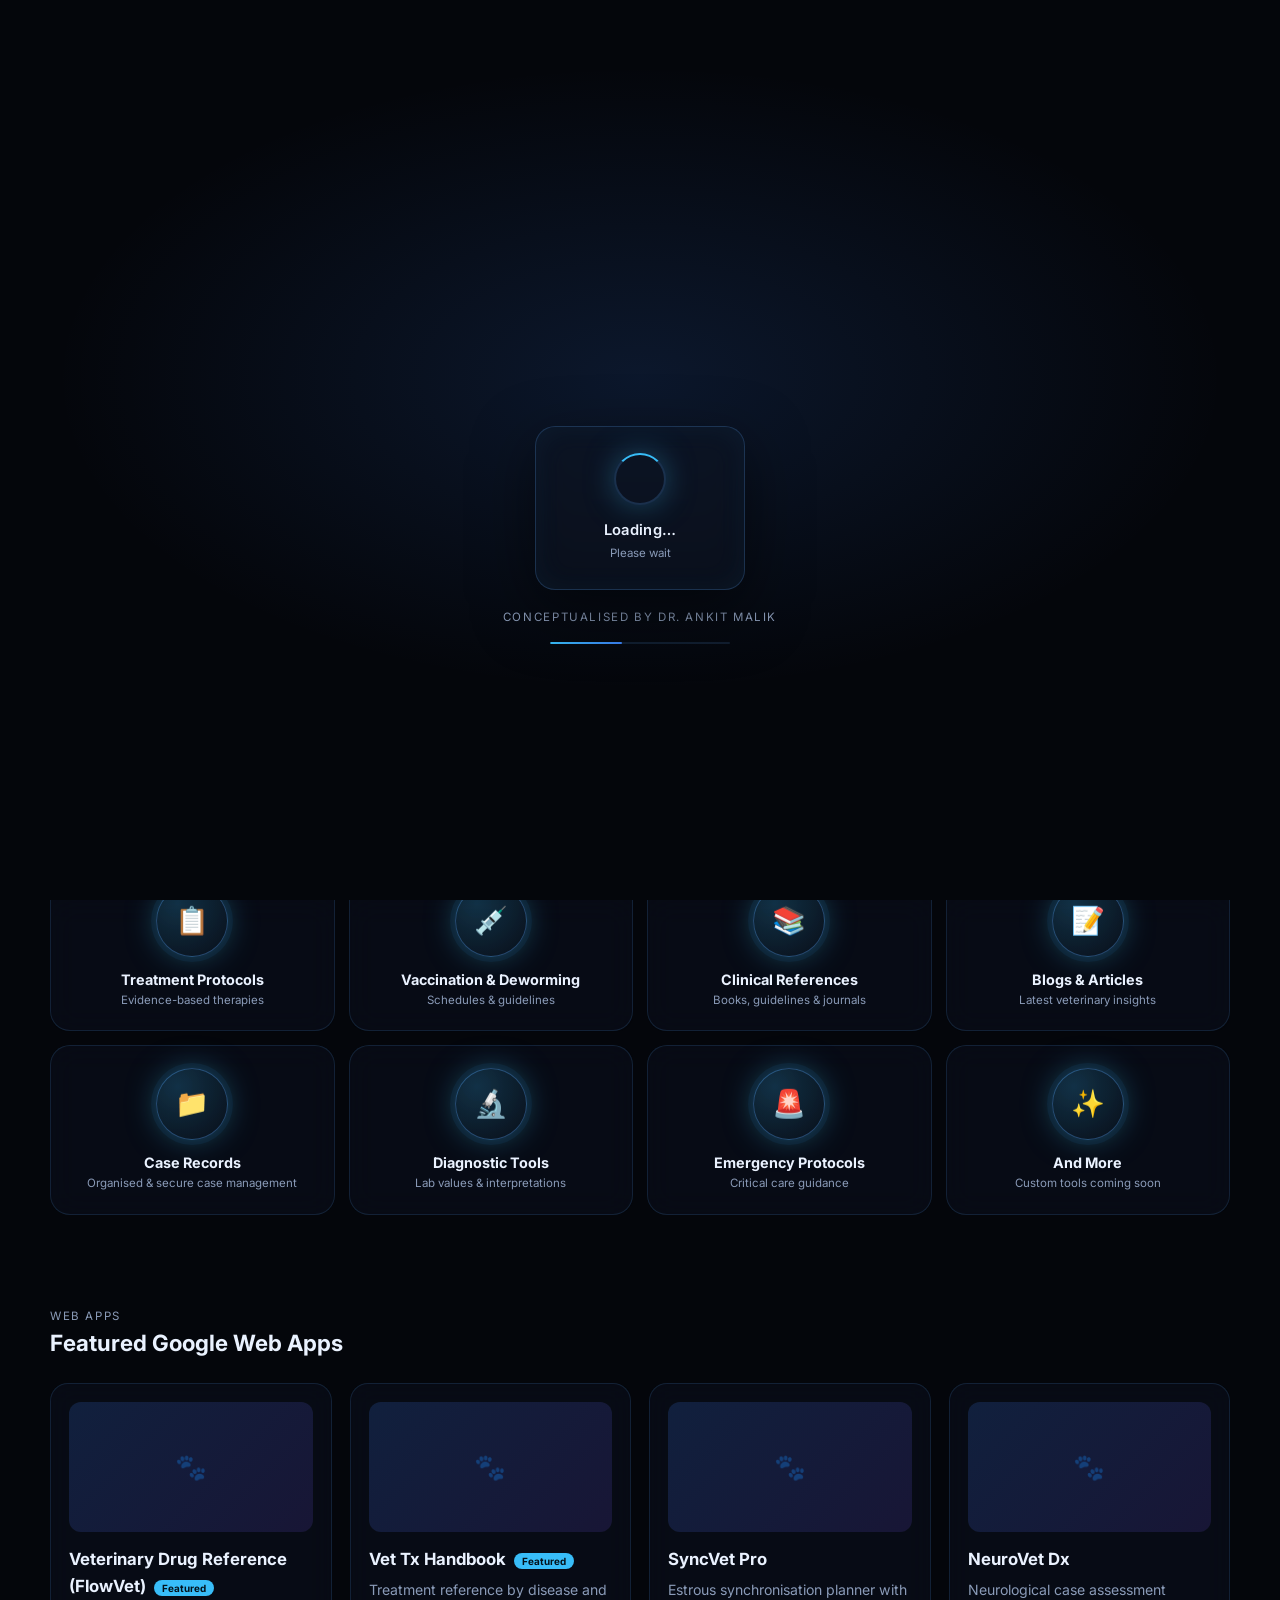
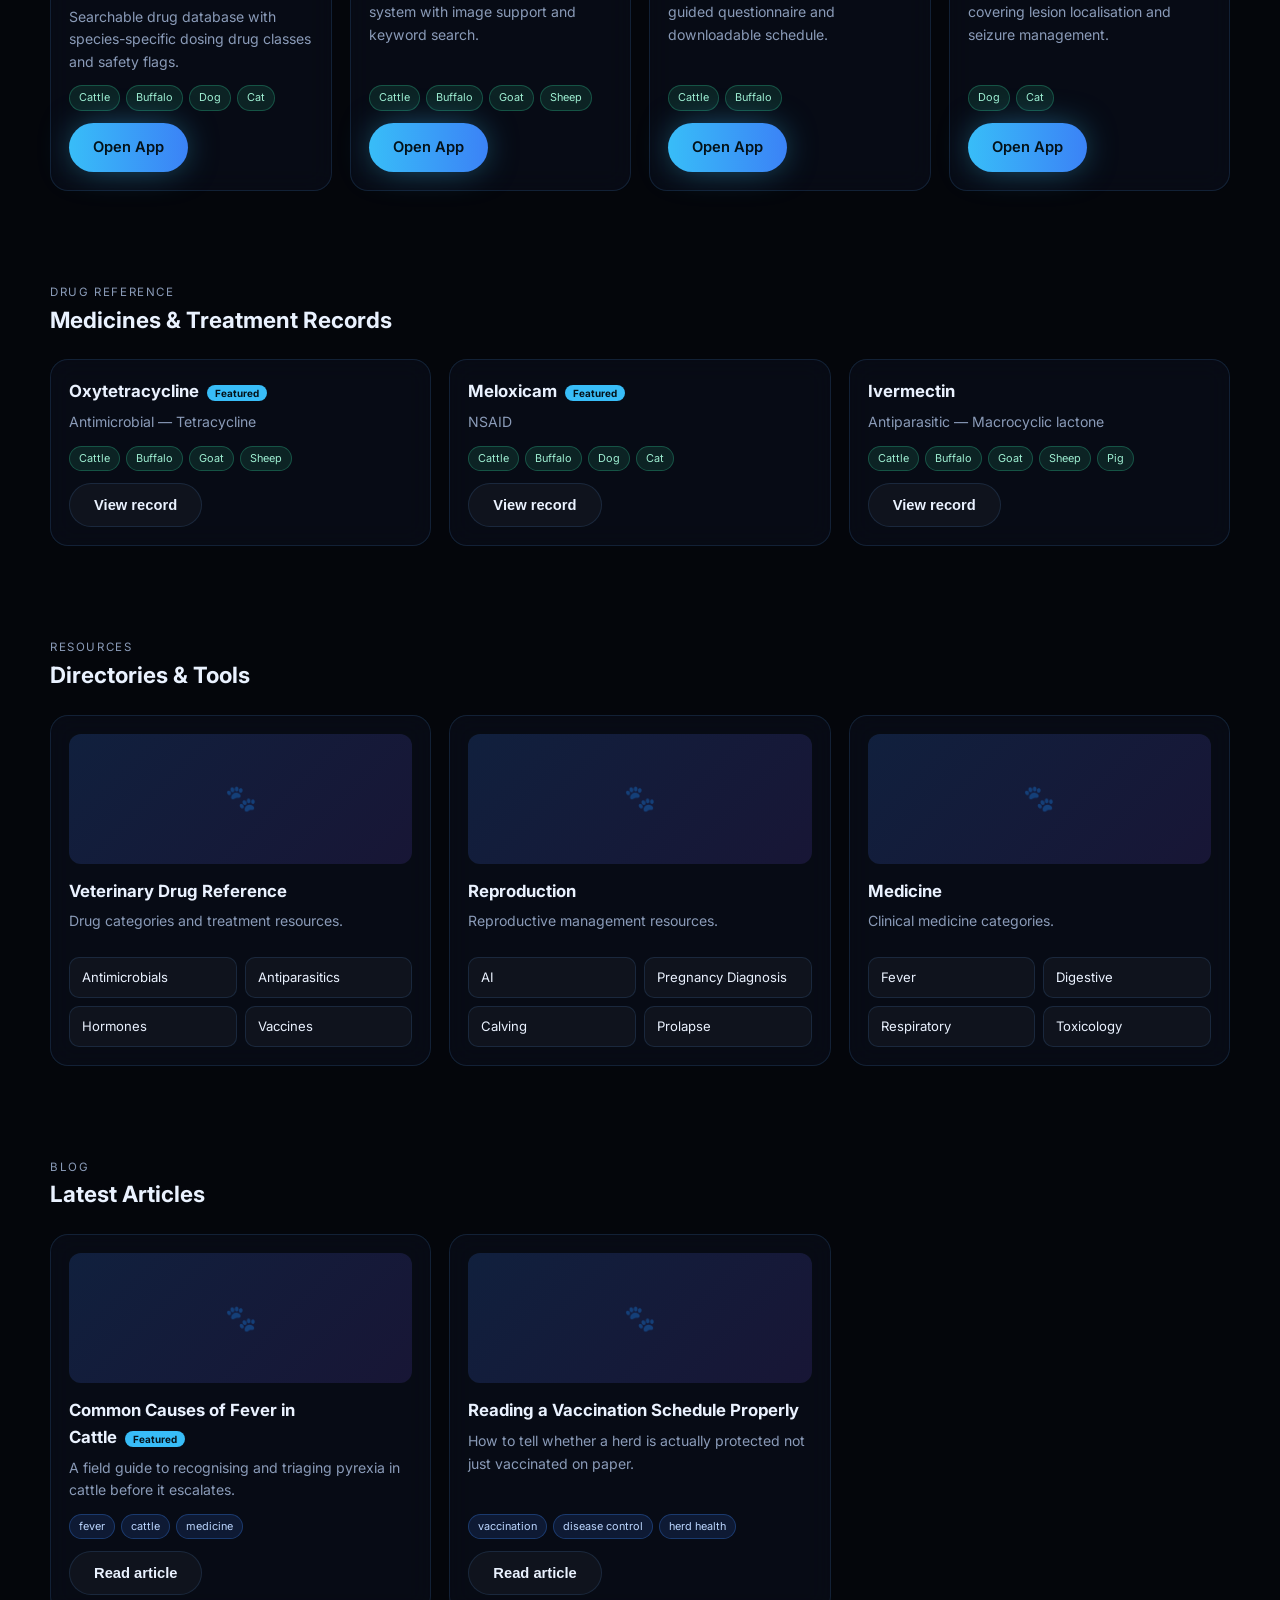
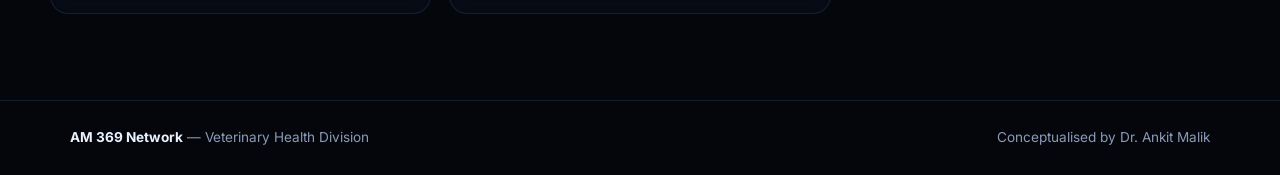
<file: index.html>
<!DOCTYPE html>
<html lang="en">
<head>
<meta charset="UTF-8">
<meta name="viewport" content="width=device-width, initial-scale=1.0, viewport-fit=cover">
<meta name="description" content="AM 369 Network — Veterinary Digital Resource Network. Conceptualised by Dr. Ankit Malik.">
<title>AM 369 Network</title>
<link rel="preconnect" href="https://fonts.googleapis.com">
<link rel="preconnect" href="https://fonts.gstatic.com" crossorigin>
<link href="https://fonts.googleapis.com/css2?family=Inter:wght@400;500;600;700&display=swap" rel="stylesheet">
<link rel="stylesheet" href="assets/css/style.css">
</head>
<body>

<!-- START / LOADER — dust particles forming the brand name -->
<div id="loader">
  <canvas id="particle-canvas" aria-hidden="true"></canvas>
  <div class="loader-glass">
    <div class="ring"></div>
    <div class="lt">Loading…</div>
    <div class="ls">Please wait</div>
  </div>
  <div class="loader-sub" id="loader-sub">Conceptualised by Dr. Ankit Malik</div>
  <div class="loader-bar"><i></i></div>
</div>

<!-- AUTH GATE (start entry) -->
<div id="gate" class="hide">
  <div class="gate-card">
    <div class="gate-mark">
      <svg width="30" height="30" viewBox="0 0 30 30" fill="none">
        <circle cx="15" cy="15" r="13" stroke="#38BDF8" stroke-width="1.6"/>
        <path d="M15 6 L15 24 M9 12 Q15 8 21 12 M9 20 Q15 24 21 20" stroke="#5AA9FF" stroke-width="1.6"/>
      </svg>
    </div>
    <div class="gate-title">AM 369 Network</div>
    <div class="gate-division">Veterinary Health Division</div>
    <div class="gate-sub">Smart tools · Trusted references · Better decisions</div>
    <button class="gate-btn gate-google" id="gate-login" style="display:none">
      <svg width="18" height="18" viewBox="0 0 18 18"><path fill="#4285F4" d="M17.6 9.2c0-.6-.1-1.2-.2-1.8H9v3.4h4.8a4.1 4.1 0 0 1-1.8 2.7v2.2h2.9c1.7-1.6 2.7-3.9 2.7-6.5z"/><path fill="#34A853" d="M9 18c2.4 0 4.5-.8 6-2.2l-2.9-2.2c-.8.5-1.8.9-3.1.9-2.4 0-4.4-1.6-5.1-3.8H.9v2.3A9 9 0 0 0 9 18z"/><path fill="#FBBC05" d="M3.9 10.7a5.4 5.4 0 0 1 0-3.4V5H.9a9 9 0 0 0 0 8z"/><path fill="#EA4335" d="M9 3.6c1.3 0 2.5.5 3.4 1.3l2.6-2.6A9 9 0 0 0 .9 5l3 2.3C4.6 5.2 6.6 3.6 9 3.6z"/></svg>
      Log in
    </button>
    <button class="gate-btn gate-register" id="gate-register" style="display:none">Register</button>
    <button class="gate-btn gate-guest" id="gate-guest">Enter as Guest</button>
    <div class="gate-note" id="gate-note">Guest access lets you explore everything without registration. Log in to save preferences and unlock member features.</div>
  </div>
</div>

<div class="ambient"><span></span><span></span><span></span></div>

<!-- HEADER -->
<header class="site">
  <div class="nav">
    <a class="brand" href="index.html">
      <svg class="brand-mark" viewBox="0 0 34 34" fill="none">
        <circle cx="17" cy="17" r="15" stroke="#38BDF8" stroke-width="1.6"/>
        <path d="M17 7 L17 27 M10 13 Q17 9 24 13 M10 21 Q17 25 24 21" stroke="#5AA9FF" stroke-width="1.6" fill="none"/>
      </svg>
      <span><span id="brand-name">AM 369 Network</span><small id="brand-designer">Conceptualised by Dr. Ankit Malik</small></span>
    </a>
    <div class="nav-search">
      <span>🔍</span>
      <input id="global-search" type="search" placeholder="Search drug, disease, species, article…" aria-label="Search">
    </div>
    <button class="menu-toggle" id="menu-toggle" aria-label="Open menu">☰</button>
  </div>
</header>

<!-- DRAWER -->
<div class="drawer-scrim" id="drawer-scrim"></div>
<aside class="drawer" id="drawer" aria-hidden="true">
  <div class="drawer-head">
    <b>Menu</b>
    <button class="drawer-close" id="drawer-close" aria-label="Close menu">✕</button>
  </div>
  <nav class="drawer-nav">
    <a class="drawer-link" href="#top"><span class="ic">🏠</span> Dashboard</a>
    <div class="drawer-link" id="dl-species"><span class="ic">🐾</span> Species Directory <span style="margin-left:auto;color:#5a6b88">›</span></div>
    <div class="drawer-sub" id="drawer-species" style="display:none"></div>
    <a class="drawer-link" href="#modules"><span class="ic">🧩</span> Modules</a>
    <a class="drawer-link" href="#medicines"><span class="ic">💊</span> Drug Reference</a>
    <a class="drawer-link" href="#blogs"><span class="ic">📝</span> Blogs &amp; Articles</a>
    <a class="drawer-link" href="#directories"><span class="ic">📁</span> Directories &amp; Tools</a>

    <div class="drawer-section-label">Web Apps</div>
    <div class="drawer-apps" id="drawer-apps"></div>
  </nav>
  <div class="drawer-foot">
    <div class="drawer-user"><span>👤</span> <span id="drawer-user-label">Browsing as Guest</span></div>
  </div>
</aside>

<span id="top"></span>

<!-- HERO -->
<section class="hero wrap reveal">
  <div class="eyebrow" id="hero-eyebrow">Veterinary Digital Resource Network</div>
  <h1 id="hero-title">Premium veterinary knowledge &amp; clinical reference.</h1>
  <p id="hero-lead">A curated hub for veterinary web apps, drug references, treatment records and species-wise resources — conceptualised by Dr. Ankit Malik.</p>
  <div class="hero-actions">
    <a class="btn btn-primary" id="hero-cta-primary" href="#systems">Explore System</a>
    <a class="btn btn-ghost" id="hero-cta-secondary" href="#medicines">Drug Reference</a>
  </div>
</section>

<div class="wrap"><div id="ad-top" class="ad-slot hidden" data-slot="homeTop">Ad space</div></div>

<!-- MODULES (platform features) -->
<section class="block wrap" id="modules">
  <div class="section-head reveal">
    <div><div class="eyebrow" id="modules-eyebrow">Platform</div><h2 id="modules-title">Powerful Veterinary Modules</h2></div>
  </div>
  <div id="modules-grid" class="mod-grid stagger">
    <div class="skeleton"></div><div class="skeleton"></div><div class="skeleton"></div><div class="skeleton"></div>
  </div>
</section>

<!-- WEB APPS -->
<section class="block wrap" id="apps">
  <div class="section-head reveal">
    <div><div class="eyebrow" id="apps-eyebrow">Web Apps</div><h2 id="apps-title">Featured Google Web Apps</h2></div>
  </div>
  <div id="apps-grid" class="grid cols-4 stagger">
    <div class="skeleton"></div><div class="skeleton"></div><div class="skeleton"></div><div class="skeleton"></div>
  </div>
</section>

<!-- MEDICINES -->
<section class="block wrap" id="medicines">
  <div class="section-head reveal">
    <div><div class="eyebrow" id="medicines-eyebrow">Drug Reference</div><h2 id="medicines-title">Medicines &amp; Treatment Records</h2></div>
  </div>
  <div id="medicines-grid" class="grid cols-3 stagger">
    <div class="skeleton"></div><div class="skeleton"></div><div class="skeleton"></div>
  </div>
</section>

<!-- DIRECTORIES -->
<section class="block wrap" id="directories">
  <div class="section-head reveal">
    <div><div class="eyebrow" id="directories-eyebrow">Resources</div><h2 id="directories-title">Directories &amp; Tools</h2></div>
  </div>
  <div id="dir-grid" class="grid cols-3 stagger">
    <div class="skeleton"></div><div class="skeleton"></div><div class="skeleton"></div>
  </div>
</section>

<div class="wrap"><div id="ad-inline" class="ad-slot hidden" data-slot="homeInline">Ad space</div></div>

<!-- BLOGS -->
<section class="block wrap" id="blogs">
  <div class="section-head reveal">
    <div><div class="eyebrow" id="blogs-eyebrow">Blog</div><h2 id="blogs-title">Latest Articles</h2></div>
  </div>
  <div id="blogs-grid" class="grid cols-3 stagger">
    <div class="skeleton"></div><div class="skeleton"></div><div class="skeleton"></div>
  </div>
</section>

<!-- FOOTER -->
<footer class="site">
  <div class="wrap">
    <span id="footer-line1"><b>AM 369 Network</b> — Veterinary Digital Resource Network</span>
    <span id="footer-line2">Conceptualised by Dr. Ankit Malik · &copy; 2026</span>
  </div>
</footer>

<!-- MEDICINE DETAIL MODAL -->
<div class="modal-overlay" id="med-modal">
  <div class="modal">
    <button class="modal-close" id="mm-close" aria-label="Close">✕</button>
    <div class="meta" id="mm-meta"></div>
    <h2 id="mm-title"></h2>
    <div class="med-detail" id="mm-body"></div>
  </div>
</div>

<!-- BLOG MODAL -->
<div class="modal-overlay" id="blog-modal">
  <div class="modal">
    <button class="modal-close" id="bm-close" aria-label="Close">✕</button>
    <div class="meta" id="bm-meta"></div>
    <h2 id="bm-title"></h2>
    <div id="bm-ad" class="ad-slot hidden"></div>
    <div class="blog-body" id="bm-body"></div>
  </div>
</div>

<div id="toasts"></div>

<script src="assets/js/particles.js"></script>
<script src="assets/js/data-service.js"></script>
<script src="assets/js/app.js"></script>
</body>
</html>
</file>
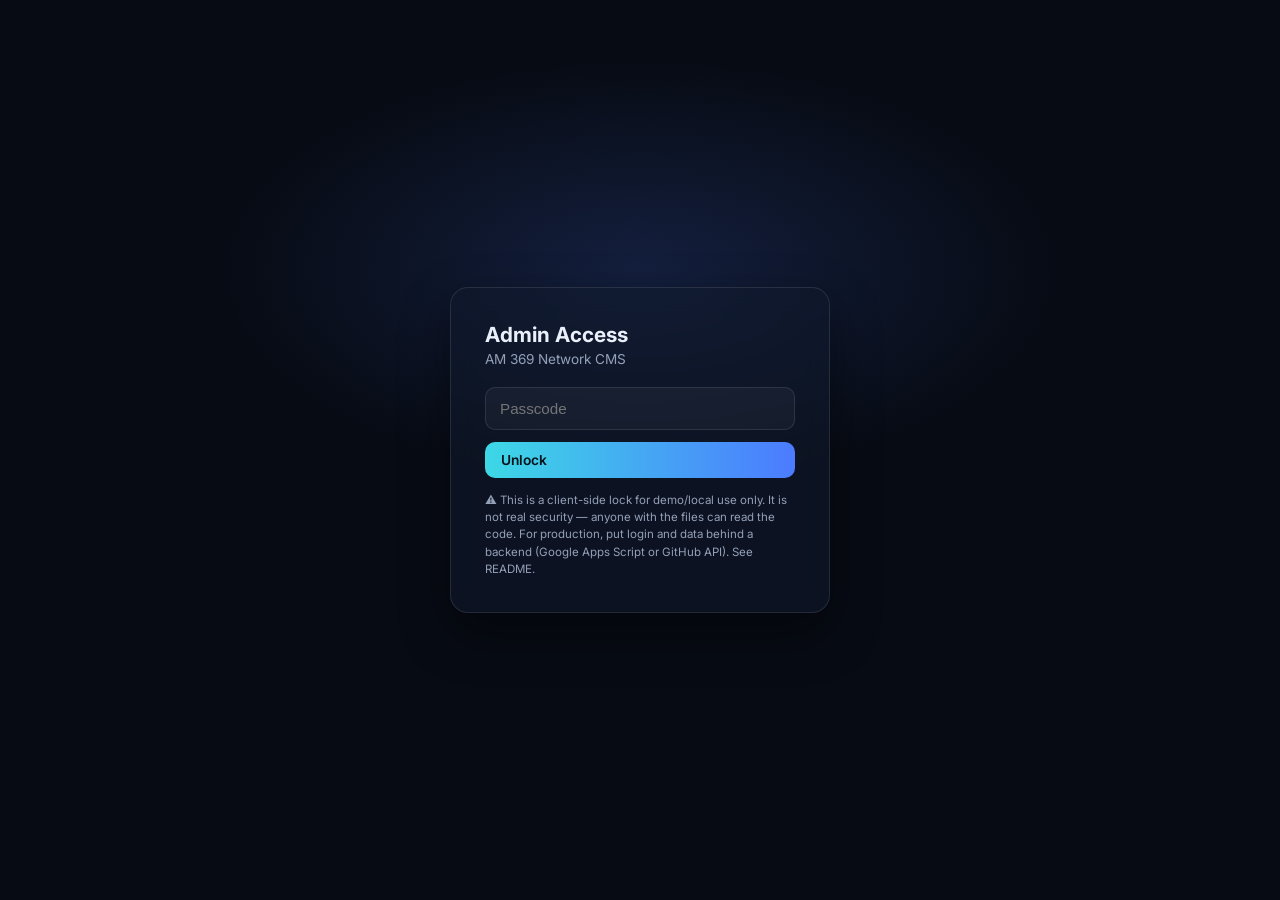
<file: admin.html>
<!DOCTYPE html>
<html lang="en">
<head>
<meta charset="UTF-8">
<meta name="viewport" content="width=device-width, initial-scale=1.0">
<meta name="robots" content="noindex, nofollow">
<title>AM 369 Network — Admin</title>
<link rel="preconnect" href="https://fonts.googleapis.com">
<link href="https://fonts.googleapis.com/css2?family=Inter:wght@400;500;600;700&display=swap" rel="stylesheet">
<link rel="stylesheet" href="assets/css/admin.css">
</head>
<body>

<!-- LOGIN (client-side lock only) -->
<div id="login">
  <div class="box">
    <h1>Admin Access</h1>
    <p>AM 369 Network CMS</p>
    <input id="login-pass" type="password" placeholder="Passcode" autocomplete="off">
    <button class="btn btn-primary" id="login-btn" style="width:100%">Unlock</button>
    <div class="warn">⚠ This is a client-side lock for demo/local use only. It is not real security — anyone with the files can read the code. For production, put login and data behind a backend (Google Apps Script or GitHub API). See README.</div>
  </div>
</div>

<div class="shell">
  <!-- SIDEBAR -->
  <aside class="sidebar" id="sidebar">
    <div class="sb-brand">
      <svg viewBox="0 0 30 30" fill="none"><circle cx="15" cy="15" r="13" stroke="#3DD8E6" stroke-width="1.6"/><path d="M15 6 L15 24 M9 12 Q15 8 21 12 M9 20 Q15 24 21 20" stroke="#9A6BFF" stroke-width="1.6"/></svg>
      AM 369
    </div>
    <nav class="sb-nav">
      <a data-view="dashboard" class="active">📊 Dashboard</a>
      <a data-view="content">✏️ Site Content</a>
      <a data-view="apps">🧩 Web Apps</a>
      <a data-view="modules">🎛️ Modules</a>
      <a data-view="medicines">💊 Medicines</a>
      <a data-view="blogs">📝 Blogs</a>
      <a data-view="directories">📁 Directories</a>
      <a data-view="species">🐾 Species</a>
      <a data-view="settings">⚙ Settings &amp; Backup</a>
    </nav>
  </aside>

  <!-- MAIN -->
  <div class="main">
    <div class="topbar">
      <div style="display:flex;align-items:center;gap:12px">
        <button class="hamb" id="hamb">☰</button>
        <h2 id="topbar-title">Dashboard</h2>
      </div>
      <div class="actions">
        <a class="btn btn-ghost btn-sm" href="index.html" target="_blank">View site ↗</a>
        <button class="btn btn-ghost btn-sm" id="logout">Logout</button>
      </div>
    </div>

    <div class="content">
      <!-- DASHBOARD -->
      <section id="view-dashboard" class="view active">
        <div class="stats" id="stats"></div>
        <div class="panel">
          <div class="panel-head"><h3>Welcome</h3></div>
          <p style="color:var(--muted);margin:0">Manage web apps, blogs, directories and species from the sidebar. All changes save to this browser (LocalStorage). Use <b>Settings → Export</b> to download updated JSON and commit it to the repo so changes go live for everyone.</p>
        </div>
      </section>

      <!-- SITE CONTENT -->
      <section id="view-content" class="view">
        <div class="panel">
          <div class="panel-head"><h3>Editable Site Text</h3></div>
          <p style="color:var(--muted);font-size:.85rem;margin:0 0 16px">Every heading, hero line and footer string on the public site lives here — change it and it updates the live site immediately (in this browser; export + commit to publish for everyone).</p>
          <div id="content-form"></div>
        </div>
      </section>

      <!-- MEDICINES -->
      <section id="view-medicines" class="view">
        <div class="panel">
          <div class="panel-head">
            <h3>Medicines &amp; Drug Records</h3>
            <div style="display:flex;gap:10px">
              <input class="table-search" id="medicines-search" placeholder="Search medicines…">
              <button class="btn btn-primary btn-sm" id="add-medicine">+ Add Medicine</button>
            </div>
          </div>
          <table><thead><tr><th>Name</th><th>Class</th><th>Species</th><th>Status</th><th>Actions</th></tr></thead><tbody id="medicines-tbody"></tbody></table>
        </div>
      </section>

      <!-- MODULES -->
      <section id="view-modules" class="view">
        <div class="panel">
          <div class="panel-head">
            <h3>Modules (homepage feature cards)</h3>
            <div style="display:flex;gap:10px">
              <input class="table-search" id="modules-search" placeholder="Search modules…">
              <button class="btn btn-primary btn-sm" id="add-module">+ Add Module</button>
            </div>
          </div>
          <table><thead><tr><th>Order</th><th>Title</th><th>Subtitle</th><th>Link</th><th>Actions</th></tr></thead><tbody id="modules-tbody"></tbody></table>
        </div>
      </section>

      <!-- APPS -->
      <section id="view-apps" class="view">
        <div class="panel">
          <div class="panel-head">
            <h3>Web Apps</h3>
            <div style="display:flex;gap:10px">
              <input class="table-search" id="apps-search" placeholder="Search apps…">
              <button class="btn btn-primary btn-sm" id="add-app">+ Add App</button>
            </div>
          </div>
          <table><thead><tr><th>Title</th><th>Category</th><th>Species</th><th>Status</th><th>Actions</th></tr></thead><tbody id="apps-tbody"></tbody></table>
        </div>
      </section>

      <!-- BLOGS -->
      <section id="view-blogs" class="view">
        <div class="panel">
          <div class="panel-head">
            <h3>Blogs &amp; Articles</h3>
            <div style="display:flex;gap:10px">
              <input class="table-search" id="blogs-search" placeholder="Search blogs…">
              <button class="btn btn-primary btn-sm" id="add-blog">+ Add Article</button>
            </div>
          </div>
          <table><thead><tr><th>Title</th><th>Category</th><th>Date</th><th>Status</th><th>Actions</th></tr></thead><tbody id="blogs-tbody"></tbody></table>
        </div>
      </section>

      <!-- DIRECTORIES -->
      <section id="view-directories" class="view">
        <div class="panel">
          <div class="panel-head">
            <h3>Directories</h3>
            <div style="display:flex;gap:10px">
              <input class="table-search" id="dirs-search" placeholder="Search directories…">
              <button class="btn btn-primary btn-sm" id="add-dir">+ Add Directory</button>
            </div>
          </div>
          <table><thead><tr><th>Title</th><th>Subfolders</th><th>Species</th><th>Actions</th></tr></thead><tbody id="dirs-tbody"></tbody></table>
        </div>
      </section>

      <!-- SPECIES -->
      <section id="view-species" class="view">
        <div class="panel">
          <div class="panel-head">
            <h3>Species</h3>
            <div style="display:flex;gap:10px">
              <input class="table-search" id="species-search" placeholder="Search species…">
              <button class="btn btn-primary btn-sm" id="add-sp">+ Add Species</button>
            </div>
          </div>
          <table><thead><tr><th>Name</th><th>Description</th><th>Actions</th></tr></thead><tbody id="species-tbody"></tbody></table>
        </div>
      </section>

      <!-- SETTINGS -->
      <section id="view-settings" class="view">
        <div class="panel">
          <div class="panel-head"><h3>Access &amp; Sign-in</h3></div>
          <div id="auth-form"></div>
        </div>
        <div class="panel">
          <div class="panel-head"><h3>Subscription (future payments)</h3></div>
          <div id="sub-form"></div>
        </div>
        <div class="panel">
          <div class="panel-head"><h3>Google Drive Upload</h3></div>
          <div id="drive-form"></div>
        </div>
        <div class="panel">
          <div class="panel-head"><h3>Ad Slots (future-proof)</h3></div>
          <div id="ads-form"></div>
        </div>
        <div class="panel">
          <div class="panel-head"><h3>Backup &amp; Restore</h3></div>
          <div style="display:flex;gap:10px;flex-wrap:wrap">
            <button class="btn btn-primary" id="btn-export">⬇ Export JSON backup</button>
            <button class="btn btn-ghost" id="btn-import">⬆ Import JSON backup</button>
            <button class="btn btn-danger" id="btn-reset">↺ Reset to sample data</button>
            <input type="file" id="import-file" accept="application/json" style="display:none">
          </div>
          <p style="color:var(--muted);font-size:.82rem;margin-top:14px">Export gives you the updated data files. To publish changes for all visitors, replace the files in <code>/assets/data/</code> of your repo with the exported ones and commit.</p>
        </div>
      </section>
    </div>
  </div>
</div>

<!-- MODAL -->
<div class="modal-overlay" id="modal"><div class="modal" id="modal-content"></div></div>
<div id="toasts"></div>

<script src="assets/js/data-service.js"></script>
<script src="assets/js/admin.js"></script>
</body>
</html>
</file>
<file: assets/css/style.css>
/* AM 369 Network — Public site styles (dark black / lightning blue) */
:root{
  --bg:#04060B;
  --bg-2:#080B14;
  --panel:rgba(255,255,255,0.035);
  --panel-brd:rgba(90,170,255,0.14);
  --glass:rgba(10,16,28,0.62);
  --text:#EAF2FF;
  --muted:#8A9BB8;
  --cyan:#38BDF8;
  --blue:#3B82F6;
  --blue-bright:#5AA9FF;
  --purple:#7C5CFF;
  --vet-green:#34D399;
  --danger:#FF6B6B;
  --radius:18px;
  --max:1180px;
  --shadow:0 24px 60px rgba(0,0,0,0.55);
  --glow:0 0 34px -6px rgba(56,189,248,0.55);
}
*{box-sizing:border-box;}
html{scroll-behavior:smooth;}
body{
  margin:0; background:
    radial-gradient(1200px 620px at 12% -12%, rgba(59,130,246,0.14), transparent 60%),
    radial-gradient(1000px 520px at 100% 0%, rgba(124,92,255,0.10), transparent 55%),
    radial-gradient(700px 400px at 60% 120%, rgba(56,189,248,0.08), transparent 60%),
    var(--bg);
  color:var(--text);
  font-family:'Inter','Segoe UI',system-ui,sans-serif;
  line-height:1.6; -webkit-font-smoothing:antialiased;
  overflow-x:hidden;
}
a{color:inherit; text-decoration:none;}
img{max-width:100%; display:block;}
.wrap{max-width:var(--max); margin:0 auto; padding:0 20px;}
:focus-visible{outline:2px solid var(--cyan); outline-offset:2px;}

/* floating ambient shapes */
.ambient{position:fixed; inset:0; z-index:0; overflow:hidden; pointer-events:none;}
.ambient span{position:absolute; border-radius:50%; filter:blur(80px); opacity:0.30; animation:float 18s ease-in-out infinite;}
.ambient span:nth-child(1){width:360px;height:360px;background:var(--blue);top:-90px;left:-70px;}
.ambient span:nth-child(2){width:300px;height:300px;background:var(--purple);bottom:-70px;right:-50px;animation-delay:-6s;}
.ambient span:nth-child(3){width:240px;height:240px;background:var(--cyan);top:40%;left:60%;animation-delay:-10s;}
@keyframes float{0%,100%{transform:translateY(0)}50%{transform:translateY(-30px)}}

/* ---------- Start / loader (particle formation) ---------- */
#loader{
  position:fixed; inset:0; z-index:100; display:flex; flex-direction:column;
  align-items:center; justify-content:center; text-align:center;
  background:radial-gradient(900px 480px at 50% 42%, rgba(59,130,246,0.14), transparent 65%), var(--bg);
  transition:opacity .7s ease, visibility .7s ease;
}
#loader.hide{opacity:0; visibility:hidden;}
#particle-canvas{position:absolute; inset:0; width:100%; height:100%;}
/* glass loading card */
.loader-glass{position:relative; z-index:3; margin-top:170px; width:210px; padding:26px 22px; border-radius:20px;
  background:rgba(14,20,34,0.5); border:1px solid rgba(90,170,255,.22); backdrop-filter:blur(16px);
  box-shadow:0 20px 60px rgba(0,0,0,.5), inset 0 0 30px rgba(56,189,248,.05); text-align:center;
  opacity:0; animation:subFade .8s ease forwards .4s;}
.loader-glass .ring{width:52px; height:52px; margin:0 auto 14px; border-radius:50%;
  border:2px solid rgba(90,170,255,.2); border-top-color:var(--cyan); animation:spin 1s linear infinite; box-shadow:var(--glow);}
.loader-glass .lt{font-size:.92rem; font-weight:600; letter-spacing:.02em;}
.loader-glass .ls{font-size:.72rem; color:var(--muted); margin-top:2px;}
@keyframes spin{to{transform:rotate(360deg)}}
.loader-sub{position:relative; z-index:2; color:var(--muted); margin-top:18px; letter-spacing:.14em; text-transform:uppercase; font-size:.72rem; opacity:0; animation:subFade 1s ease forwards 1.4s;}
.loader-bar{position:relative; z-index:2; width:180px;height:2px;border-radius:99px;background:rgba(90,170,255,.14); margin-top:16px; overflow:hidden; opacity:0; animation:subFade 1s ease forwards 1.4s;}
.loader-bar i{display:block;height:100%;width:40%;border-radius:99px;background:linear-gradient(90deg,var(--cyan),var(--blue)); animation:load 1.4s ease-in-out infinite;}
@keyframes load{0%{margin-left:-45%}100%{margin-left:105%}}
@keyframes subFade{to{opacity:1}}

/* ---------- Auth gate (start screen entry) ---------- */
#gate{position:fixed; inset:0; z-index:96; display:flex; align-items:center; justify-content:center; padding:24px;
  background:radial-gradient(800px 420px at 50% 38%, rgba(59,130,246,0.14), transparent 62%), var(--bg);
  transition:opacity .5s ease, visibility .5s ease;}
#gate.hide{opacity:0; visibility:hidden; pointer-events:none;}
.gate-card{width:100%; max-width:400px; text-align:center; background:var(--glass); border:1px solid var(--panel-brd);
  border-radius:24px; padding:34px 26px; backdrop-filter:blur(16px); box-shadow:var(--shadow);}
.gate-mark{width:56px; height:56px; margin:0 auto 16px; display:grid; place-items:center; border-radius:16px;
  border:1px solid rgba(56,189,248,.4); background:rgba(56,189,248,.06); box-shadow:var(--glow);}
.gate-title{font-size:1.4rem; font-weight:700; letter-spacing:.3px;
  background:linear-gradient(90deg,#fff,#9fd4ff,#5AA9FF); -webkit-background-clip:text; background-clip:text; color:transparent;}
.gate-division{font-size:.7rem; letter-spacing:.22em; text-transform:uppercase; color:var(--cyan); margin-top:4px; font-weight:600;}
.gate-sub{color:var(--muted); font-size:.82rem; margin:10px 0 24px;}
.gate-btn{width:100%; display:inline-flex; align-items:center; justify-content:center; gap:10px; padding:13px 18px;
  border-radius:14px; font-size:.9rem; font-weight:600; cursor:pointer; border:1px solid var(--panel-brd); margin-bottom:12px; transition:transform .12s ease, border-color .2s;}
.gate-btn:active{transform:translateY(1px);}
.gate-google{background:#fff; color:#12151c; border-color:transparent;}
.gate-google:hover{box-shadow:0 8px 24px rgba(255,255,255,.12);}
.gate-register{background:var(--panel); color:var(--text); border-color:var(--panel-brd);}
.gate-register:hover{border-color:var(--cyan);}
.gate-guest{background:linear-gradient(90deg,var(--cyan),var(--blue)); color:#04121a; border-color:transparent; box-shadow:var(--glow);}
.gate-note{color:var(--muted); font-size:.7rem; margin-top:10px; line-height:1.5;}

/* ---------- Module cards (circular thumbnail frames) ---------- */
.mod-grid{display:grid; grid-template-columns:repeat(4,1fr); gap:14px;}
.mod-card{position:relative; text-align:center; padding:22px 14px; border-radius:20px; cursor:pointer;
  background:var(--glass); border:1px solid var(--panel-brd); backdrop-filter:blur(14px);
  transition:transform .3s cubic-bezier(.22,1,.36,1), border-color .3s, box-shadow .3s;}
.mod-card:hover{transform:translateY(-6px) scale(1.02); border-color:rgba(56,189,248,.45); box-shadow:0 18px 40px -14px rgba(56,189,248,.6);}
.circ-thumb{width:72px; height:72px; margin:0 auto 14px; border-radius:50%; display:grid; place-items:center; font-size:1.7rem;
  background:radial-gradient(circle at 30% 25%, rgba(56,189,248,.22), rgba(11,17,28,.6));
  border:1.5px solid rgba(90,170,255,.35); box-shadow:0 0 0 5px rgba(56,189,248,.06), var(--glow); overflow:hidden;
  transition:transform .3s cubic-bezier(.34,1.56,.64,1);}
.mod-card:hover .circ-thumb{transform:rotateY(12deg) rotateX(6deg) scale(1.06);}
.circ-thumb img{width:100%; height:100%; object-fit:cover; border-radius:50%;}
.mod-card h4{font-size:.9rem; margin:0 0 4px; line-height:1.25; word-break:break-word;}
.mod-card .sub{font-size:.72rem; color:var(--muted); line-height:1.35;}

/* ---------- Header ---------- */
header.site{position:sticky; top:0; z-index:50; backdrop-filter:blur(16px);
  background:linear-gradient(180deg,rgba(4,6,11,.9),rgba(4,6,11,.6));
  border-bottom:1px solid var(--panel-brd);}
.nav{display:flex; align-items:center; gap:18px; padding:14px 20px; max-width:var(--max); margin:0 auto;}
.brand{display:flex; align-items:center; gap:10px; font-weight:700;}
.brand small{display:block; font-weight:400; font-size:.68rem; color:var(--muted); letter-spacing:.06em;}
.brand-mark{width:34px;height:34px;flex:none;}
.nav-search{flex:1; display:flex; align-items:center; gap:8px; background:var(--panel);
  border:1px solid var(--panel-brd); border-radius:99px; padding:9px 16px; max-width:420px;}
.nav-search input{flex:1; background:none; border:none; color:var(--text); font-size:.9rem; outline:none;}
.nav-search input::placeholder{color:var(--muted);}
.species-select{background:var(--panel); border:1px solid var(--panel-brd); color:var(--text);
  border-radius:99px; padding:9px 14px; font-size:.85rem; outline:none; cursor:pointer;}
.species-select option{background:var(--bg-2);}
.nav-admin{color:var(--muted); font-size:.8rem; border:1px solid var(--panel-brd); padding:8px 14px; border-radius:99px;}
.nav-admin:hover{color:var(--text); border-color:var(--cyan);}
.menu-toggle{display:none; background:none;border:none;color:var(--text);cursor:pointer;}

/* ---------- Hero ---------- */
.hero{position:relative; z-index:1; padding:76px 0 40px; text-align:center;}
.hero .eyebrow{color:var(--cyan); letter-spacing:.16em; text-transform:uppercase; font-size:.72rem; font-weight:600;}
.hero h1{font-size:clamp(2rem,5.2vw,3.4rem); margin:14px auto 0; max-width:18ch; line-height:1.1;
  background:linear-gradient(90deg,#fff,#9fd4ff,#5AA9FF); -webkit-background-clip:text; background-clip:text; color:transparent;}
.hero p{color:var(--muted); max-width:56ch; margin:18px auto 0; font-size:1.05rem;}
.hero-actions{display:flex; gap:14px; justify-content:center; margin-top:30px; flex-wrap:wrap;}
.btn{border:none; cursor:pointer; font-size:.92rem; font-weight:600; padding:13px 24px; border-radius:99px; display:inline-flex; align-items:center; gap:8px; transition:transform .15s ease, box-shadow .2s ease;}
.btn:active{transform:translateY(1px);}
.btn-primary{color:#04121a; background:linear-gradient(90deg,var(--cyan),var(--blue)); box-shadow:var(--glow);}
.btn-primary:hover{box-shadow:0 0 46px -4px rgba(56,189,248,.8);}
.btn-ghost{color:var(--text); background:var(--panel); border:1px solid var(--panel-brd);}
.btn-ghost:hover{border-color:var(--cyan);}
.btn-ghost{color:var(--text); background:var(--panel); border:1px solid var(--panel-brd);}
.btn-ghost:hover{border-color:var(--cyan);}

/* ---------- Sections ---------- */
section.block{position:relative; z-index:1; padding:46px 0;}
.section-head{display:flex; align-items:end; justify-content:space-between; gap:16px; margin-bottom:22px; flex-wrap:wrap;}
.section-head h2{font-size:1.4rem; margin:0;}
.section-head .eyebrow{color:var(--muted); font-size:.72rem; letter-spacing:.14em; text-transform:uppercase;}

/* ---------- Cards ---------- */
.grid{display:grid; gap:18px;}
.grid.cols-4{grid-template-columns:repeat(4,1fr);}
.grid.cols-3{grid-template-columns:repeat(3,1fr);}
.grid.cols-2{grid-template-columns:repeat(2,1fr);}
.card{background:var(--glass); border:1px solid var(--panel-brd); border-radius:var(--radius);
  padding:18px; backdrop-filter:blur(12px); display:flex; flex-direction:column; transition:transform .18s ease, border-color .18s ease;}
.card:hover{transform:translateY(-4px); border-color:rgba(56,189,248,.4); box-shadow:0 0 30px -10px rgba(56,189,248,.5);}
.card .thumb{height:130px; border-radius:12px; margin-bottom:14px; overflow:hidden; background:
  linear-gradient(135deg,rgba(59,130,246,.18),rgba(124,92,255,.14)); display:flex; align-items:center; justify-content:center;}
.card .thumb img{width:100%; height:100%; object-fit:cover;}
.card .thumb .ph{color:rgba(159,212,255,.45); font-size:1.6rem;}
.card h3{font-size:1.05rem; margin:0 0 6px;}
.card p{color:var(--muted); font-size:.88rem; margin:0 0 12px; flex-grow:1;}
.tags{display:flex; flex-wrap:wrap; gap:6px; margin-bottom:12px;}
.tag{font-size:.68rem; padding:3px 9px; border-radius:99px; background:rgba(59,130,246,.14); color:#bcd6ff; border:1px solid rgba(59,130,246,.3);}
.tag.sp{background:rgba(52,211,153,.12); color:#9ff0d3; border-color:rgba(52,211,153,.28);}
.card .card-btn{margin-top:auto; align-self:flex-start;}
.featured-flag{font-size:.62rem; color:#04121a; background:var(--cyan); padding:2px 8px; border-radius:99px; font-weight:700; margin-left:8px;}

/* directory */
.dir-card{cursor:pointer;}
.subfolders{display:grid; grid-template-columns:repeat(2,1fr); gap:8px; margin-top:12px;}
.subfolder{background:var(--panel); border:1px solid var(--panel-brd); border-radius:10px; padding:9px 12px; font-size:.82rem;}

/* blog */
.blog-body{white-space:pre-line; color:#c7d4ea; margin-top:16px;}

/* ad slots */
.ad-slot{margin:26px 0; min-height:60px; border:1px dashed rgba(90,170,255,.18); border-radius:12px;
  display:flex; align-items:center; justify-content:center; color:var(--muted); font-size:.78rem;}
.ad-slot[data-filled="1"]{border-style:solid; border-color:var(--panel-brd);}
.ad-slot.hidden{display:none;}

/* states */
.skeleton{background:linear-gradient(90deg,rgba(90,170,255,.05),rgba(90,170,255,.12),rgba(90,170,255,.05));
  background-size:200% 100%; animation:sk 1.3s infinite; border-radius:12px; height:180px;}
@keyframes sk{0%{background-position:200% 0}100%{background-position:-200% 0}}
.empty{color:var(--muted); text-align:center; padding:40px; border:1px dashed var(--panel-brd); border-radius:var(--radius);}

/* toast */
#toasts{position:fixed; bottom:20px; left:50%; transform:translateX(-50%); z-index:200; display:flex; flex-direction:column; gap:10px; align-items:center;}
.toast{background:var(--glass); border:1px solid var(--panel-brd); backdrop-filter:blur(12px);
  padding:12px 18px; border-radius:12px; font-size:.88rem; box-shadow:var(--shadow); animation:toastIn .25s ease;}
.toast.ok{border-color:rgba(56,211,159,.5);}
.toast.err{border-color:rgba(255,107,107,.5);}
@keyframes toastIn{from{opacity:0; transform:translateY(10px)}to{opacity:1; transform:translateY(0)}}

/* footer */
footer.site{position:relative; z-index:1; border-top:1px solid var(--panel-brd); margin-top:40px; padding:26px 0; color:var(--muted); font-size:.85rem;}
footer.site .wrap{display:flex; justify-content:space-between; gap:10px; flex-wrap:wrap;}
footer.site b{color:var(--text);}

/* modal (blog detail) */
.modal-overlay{position:fixed; inset:0; z-index:150; background:rgba(2,4,9,.72); backdrop-filter:blur(6px);
  display:none; align-items:flex-start; justify-content:center; padding:40px 16px; overflow:auto;}
.modal-overlay.show{display:flex;}
.modal{background:var(--bg-2); border:1px solid var(--panel-brd); border-radius:var(--radius);
  max-width:720px; width:100%; padding:28px; box-shadow:var(--shadow);}
.modal h2{margin-top:0;}
.modal .meta{color:var(--muted); font-size:.82rem; margin-bottom:8px;}
.modal-close{float:right; background:var(--panel); border:1px solid var(--panel-brd); color:var(--text); border-radius:99px; width:34px; height:34px; cursor:pointer;}

/* ---------- Drawer (side menu) ---------- */
.menu-toggle{display:inline-grid; place-items:center; width:42px; height:42px; flex:none; border-radius:12px;
  border:1px solid var(--panel-brd); background:var(--panel); color:var(--text); cursor:pointer;}
.menu-toggle:hover{border-color:var(--cyan);}
.drawer-scrim{position:fixed; inset:0; z-index:80; background:rgba(2,4,9,.62); backdrop-filter:blur(4px);
  opacity:0; visibility:hidden; transition:opacity .3s ease, visibility .3s ease;}
.drawer-scrim.open{opacity:1; visibility:visible;}
.drawer{position:fixed; top:0; right:0; height:100%; width:86%; max-width:380px; z-index:81;
  background:rgba(6,9,16,.96); backdrop-filter:blur(18px); border-left:1px solid var(--panel-brd);
  transform:translateX(100%); transition:transform .32s cubic-bezier(.22,1,.36,1); display:flex; flex-direction:column;}
.drawer.open{transform:translateX(0);}
.drawer-head{display:flex; align-items:center; justify-content:space-between; padding:16px 18px; border-bottom:1px solid var(--panel-brd);}
.drawer-head b{font-size:.9rem; letter-spacing:.06em; color:#9fd4ff;}
.drawer-close{width:36px;height:36px; border-radius:10px; border:1px solid var(--panel-brd); background:var(--panel); color:var(--text); cursor:pointer;}
.drawer-nav{flex:1; overflow-y:auto; padding:10px;}
.drawer-link{display:flex; align-items:center; gap:12px; padding:12px 14px; border-radius:12px; color:#cdd8ee; font-size:.9rem; cursor:pointer;}
.drawer-link:hover{background:rgba(56,189,248,.1); color:#fff;}
.drawer-link .ic{width:18px; text-align:center; flex:none;}
.drawer-section-label{font-size:.68rem; text-transform:uppercase; letter-spacing:.12em; color:var(--muted); padding:14px 14px 6px;}
.drawer-apps{display:flex; flex-direction:column; gap:2px;}
.drawer-sub{margin:2px 8px 6px; display:grid; grid-template-columns:1fr 1fr; gap:6px; padding:8px; border:1px solid var(--panel-brd); border-radius:12px; background:rgba(255,255,255,.02);}
.drawer-chip{font-size:.74rem; padding:7px 8px; border-radius:9px; border:1px solid var(--panel-brd); background:var(--panel); color:#cdd8ee; cursor:pointer; text-align:center; overflow:hidden; text-overflow:ellipsis; white-space:nowrap;}
.drawer-chip:hover{border-color:var(--cyan); color:#fff;}
.drawer-foot{padding:12px; border-top:1px solid var(--panel-brd);}
.drawer-user{display:flex; align-items:center; gap:10px; font-size:.82rem; color:var(--muted);}
.drawer-user b{color:var(--text); font-weight:600;}

/* ---------- Browse by System ---------- */
.sys-grid{display:grid; grid-template-columns:repeat(4,1fr); gap:12px;}
.sys-card{background:var(--glass); border:1px solid var(--panel-brd); border-radius:16px; padding:16px 12px; text-align:center; cursor:pointer; transition:transform .18s ease, border-color .18s ease, box-shadow .18s ease;}
.sys-card:hover{transform:translateY(-3px); border-color:rgba(56,189,248,.4); box-shadow:0 0 24px -10px rgba(56,189,248,.5);}
.sys-ic{width:46px; height:46px; margin:0 auto 10px; border-radius:12px; display:grid; place-items:center; font-size:1.4rem;
  border:1px solid rgba(56,189,248,.25); background:rgba(56,189,248,.06); overflow:hidden;}
.sys-ic img{width:100%; height:100%; object-fit:cover;}
.sys-card h4{font-size:.82rem; margin:0 0 3px; line-height:1.25; word-break:break-word;}
.sys-card .count{font-size:.72rem; color:var(--muted);}

/* medicine detail rows */
.med-detail{margin-top:16px;}
.med-row{display:grid; grid-template-columns:160px 1fr; gap:14px; padding:10px 0; border-top:1px solid var(--panel-brd); font-size:.9rem;}
.med-row:first-child{border-top:none;}
.med-row b{color:var(--muted); font-weight:600; font-size:.78rem; text-transform:uppercase; letter-spacing:.04em;}
.med-row span{color:var(--text);}

/* ---------- scroll-reveal motion (AM Network motion standard) ----------
 * transform + opacity only (GPU-accelerated), fast-in/slow-out easing,
 * one signature moment (particle intro) + quiet disciplined reveals elsewhere,
 * staggered children, reduced-motion fully respected (handled in JS + here). */
.reveal{opacity:0; transform:translateY(28px); filter:blur(4px);
  transition:opacity .6s cubic-bezier(.22,1,.36,1), transform .6s cubic-bezier(.22,1,.36,1), filter .6s cubic-bezier(.22,1,.36,1);}
.reveal.in-view{opacity:1; transform:none; filter:blur(0);}
.stagger-item{opacity:0; transform:translateY(22px);
  transition:opacity .5s cubic-bezier(.22,1,.36,1), transform .5s cubic-bezier(.22,1,.36,1);}
.stagger-item.in-view{opacity:1; transform:none;}
.card{transition:transform .18s cubic-bezier(.34,1.56,.64,1), border-color .18s ease, opacity .5s cubic-bezier(.22,1,.36,1), filter .5s ease;}
@media (prefers-reduced-motion: reduce){
  .reveal, .stagger-item{opacity:1 !important; transform:none !important; filter:none !important; transition:none !important;}
}
@media (max-width:960px){
  .grid.cols-4{grid-template-columns:repeat(2,1fr);}
  .grid.cols-3{grid-template-columns:repeat(2,1fr);}
  .sys-grid{grid-template-columns:repeat(3,1fr);}
  .mod-grid{grid-template-columns:repeat(3,1fr);}
}
@media (max-width:680px){
  .nav-search{order:3; max-width:none; flex-basis:100%;}
  .nav{flex-wrap:wrap;}
  .grid.cols-4,.grid.cols-3,.grid.cols-2{grid-template-columns:1fr;}
  .subfolders{grid-template-columns:1fr;}
  .sys-grid{grid-template-columns:repeat(2,1fr);}
  .mod-grid{grid-template-columns:repeat(2,1fr);}
}
@media (prefers-reduced-motion:reduce){*{animation:none!important; transition:none!important;} html{scroll-behavior:auto;}}
</file>
<file: assets/css/admin.css>
/* AM 369 Network — Admin panel styles */
:root{
  --bg:#070B14; --bg-2:#0C1322; --panel:rgba(255,255,255,0.04); --panel-brd:rgba(255,255,255,0.10);
  --glass:rgba(18,26,44,0.55); --text:#EAF0FA; --muted:#93A0B8;
  --cyan:#3DD8E6; --blue:#4C7BFF; --purple:#9A6BFF; --green:#38D39F; --danger:#FF6B6B;
  --radius:14px; --shadow:0 20px 50px rgba(0,0,0,0.45);
}
*{box-sizing:border-box;}
body{margin:0; background:var(--bg); color:var(--text); font-family:'Inter',system-ui,sans-serif; -webkit-font-smoothing:antialiased;}
a{color:inherit;} button{font-family:inherit;}
:focus-visible{outline:2px solid var(--cyan); outline-offset:2px;}

/* login */
#login{position:fixed; inset:0; z-index:80; display:flex; align-items:center; justify-content:center;
  background:radial-gradient(700px 350px at 50% 30%, rgba(76,123,255,.18), transparent 60%), var(--bg); padding:20px;}
#login .box{background:var(--glass); border:1px solid var(--panel-brd); backdrop-filter:blur(14px);
  border-radius:18px; padding:34px; width:100%; max-width:380px; box-shadow:var(--shadow);}
#login h1{font-size:1.3rem; margin:0 0 4px;} #login p{color:var(--muted); font-size:.85rem; margin:0 0 20px;}
#login input{width:100%; background:var(--panel); border:1px solid var(--panel-brd); color:var(--text);
  padding:12px 14px; border-radius:10px; font-size:.95rem; margin-bottom:12px; outline:none;}
.warn{font-size:.72rem; color:var(--muted); margin-top:14px; line-height:1.5;}

/* layout */
.shell{display:grid; grid-template-columns:240px 1fr; min-height:100vh;}
.sidebar{background:linear-gradient(180deg,var(--bg-2),var(--bg)); border-right:1px solid var(--panel-brd); padding:20px 14px; position:sticky; top:0; height:100vh; overflow:auto;}
.sb-brand{display:flex; align-items:center; gap:10px; font-weight:700; margin-bottom:22px; padding:0 6px;}
.sb-brand svg{width:30px;height:30px;}
.sb-nav a{display:flex; align-items:center; gap:10px; padding:11px 12px; border-radius:10px; color:var(--muted); font-size:.9rem; cursor:pointer; margin-bottom:4px;}
.sb-nav a:hover{background:var(--panel); color:var(--text);}
.sb-nav a.active{background:linear-gradient(90deg,rgba(61,216,230,.16),rgba(154,107,255,.16)); color:var(--text); border:1px solid var(--panel-brd);}
.main{display:flex; flex-direction:column; min-width:0;}
.topbar{display:flex; align-items:center; justify-content:space-between; gap:14px; padding:16px 24px; border-bottom:1px solid var(--panel-brd); position:sticky; top:0; background:rgba(7,11,20,.8); backdrop-filter:blur(10px); z-index:20;}
.topbar h2{margin:0; font-size:1.1rem;}
.topbar .actions{display:flex; gap:10px; flex-wrap:wrap;}
.content{padding:24px; flex:1;}

/* buttons */
.btn{border:none; cursor:pointer; font-size:.86rem; font-weight:600; padding:10px 16px; border-radius:10px; display:inline-flex; align-items:center; gap:8px; transition:transform .12s ease, opacity .2s;}
.btn:disabled{opacity:.6; cursor:not-allowed;}
.btn:active{transform:translateY(1px);}
.btn-primary{color:#04121a; background:linear-gradient(90deg,var(--cyan),var(--blue));}
.btn-ghost{background:var(--panel); border:1px solid var(--panel-brd); color:var(--text);}
.btn-danger{background:rgba(255,107,107,.14); border:1px solid rgba(255,107,107,.4); color:#ffb3b3;}
.btn-sm{padding:7px 11px; font-size:.78rem;}
.spinner{width:14px;height:14px;border:2px solid rgba(255,255,255,.35); border-top-color:#fff; border-radius:50%; animation:spin .7s linear infinite; display:inline-block;}
@keyframes spin{to{transform:rotate(360deg)}}

/* stat cards */
.stats{display:grid; grid-template-columns:repeat(4,1fr); gap:16px; margin-bottom:24px;}
.stat{background:var(--glass); border:1px solid var(--panel-brd); border-radius:var(--radius); padding:18px; backdrop-filter:blur(10px);}
.stat .n{font-size:1.7rem; font-weight:700;}
.stat .l{color:var(--muted); font-size:.8rem;}

/* tables */
.panel{background:var(--glass); border:1px solid var(--panel-brd); border-radius:var(--radius); padding:18px; backdrop-filter:blur(10px); margin-bottom:20px;}
.panel-head{display:flex; align-items:center; justify-content:space-between; gap:12px; margin-bottom:14px; flex-wrap:wrap;}
.panel-head h3{margin:0; font-size:1rem;}
.table-search{background:var(--panel); border:1px solid var(--panel-brd); color:var(--text); padding:8px 12px; border-radius:8px; font-size:.82rem; outline:none;}
table{width:100%; border-collapse:collapse; font-size:.85rem;}
th,td{text-align:left; padding:10px 12px; border-bottom:1px solid var(--panel-brd);}
th{color:var(--muted); font-weight:600; font-size:.76rem; text-transform:uppercase; letter-spacing:.04em;}
tr:hover td{background:rgba(255,255,255,.02);}
.badge{font-size:.68rem; padding:3px 9px; border-radius:99px; border:1px solid var(--panel-brd);}
.badge.on{background:rgba(56,211,159,.14); color:#9ff0d3; border-color:rgba(56,211,159,.3);}
.badge.off{background:rgba(147,160,184,.12); color:var(--muted);}
.badge.feat{background:rgba(61,216,230,.14); color:#a7ecf3; border-color:rgba(61,216,230,.3);}
.row-actions{display:flex; gap:6px;}

/* views */
.view{display:none;} .view.active{display:block;}

/* modal / forms */
.modal-overlay{position:fixed; inset:0; z-index:60; background:rgba(3,6,12,.72); backdrop-filter:blur(6px); display:none; align-items:flex-start; justify-content:center; padding:34px 16px; overflow:auto;}
.modal-overlay.show{display:flex;}
.modal{background:var(--bg-2); border:1px solid var(--panel-brd); border-radius:16px; max-width:640px; width:100%; padding:26px; box-shadow:var(--shadow);}
.modal h3{margin-top:0;}
.field{margin-bottom:14px;}
.field label{display:block; font-size:.78rem; color:var(--muted); margin-bottom:6px;}
.field input,.field textarea,.field select{width:100%; background:var(--panel); border:1px solid var(--panel-brd); color:var(--text); padding:10px 12px; border-radius:9px; font-size:.9rem; outline:none;}
.field textarea{min-height:90px; resize:vertical;}
.field .hint{font-size:.72rem; color:var(--muted); margin-top:4px;}
.form-row{display:grid; grid-template-columns:1fr 1fr; gap:14px;}
.modal-foot{display:flex; justify-content:flex-end; gap:10px; margin-top:18px;}
.chips{display:flex; flex-wrap:wrap; gap:6px; margin-top:6px;}
.chip{font-size:.74rem; padding:5px 10px; border-radius:99px; border:1px solid var(--panel-brd); cursor:pointer; user-select:none;}
.chip.sel{background:linear-gradient(90deg,rgba(61,216,230,.2),rgba(154,107,255,.2)); border-color:var(--cyan);}

/* toast */
#toasts{position:fixed; bottom:20px; right:20px; z-index:200; display:flex; flex-direction:column; gap:10px;}
.toast{background:var(--glass); border:1px solid var(--panel-brd); backdrop-filter:blur(12px); padding:12px 18px; border-radius:12px; font-size:.86rem; box-shadow:var(--shadow); animation:tin .25s ease;}
.toast.ok{border-color:rgba(56,211,159,.5);} .toast.err{border-color:rgba(255,107,107,.5);}
@keyframes tin{from{opacity:0;transform:translateY(10px)}to{opacity:1;transform:translateY(0)}}

.hamb{display:none; background:var(--panel); border:1px solid var(--panel-brd); color:var(--text); border-radius:9px; padding:8px 12px; cursor:pointer;}

@media (max-width:900px){
  .shell{grid-template-columns:1fr;}
  .sidebar{position:fixed; left:0; top:0; z-index:40; width:240px; transform:translateX(-100%); transition:transform .25s ease;}
  .sidebar.open{transform:translateX(0);}
  .hamb{display:inline-flex;}
  .stats{grid-template-columns:repeat(2,1fr);}
  .form-row{grid-template-columns:1fr;}
  table{display:block; overflow-x:auto; white-space:nowrap;}
}
@media (prefers-reduced-motion:reduce){*{animation:none!important; transition:none!important;}}
</file>
